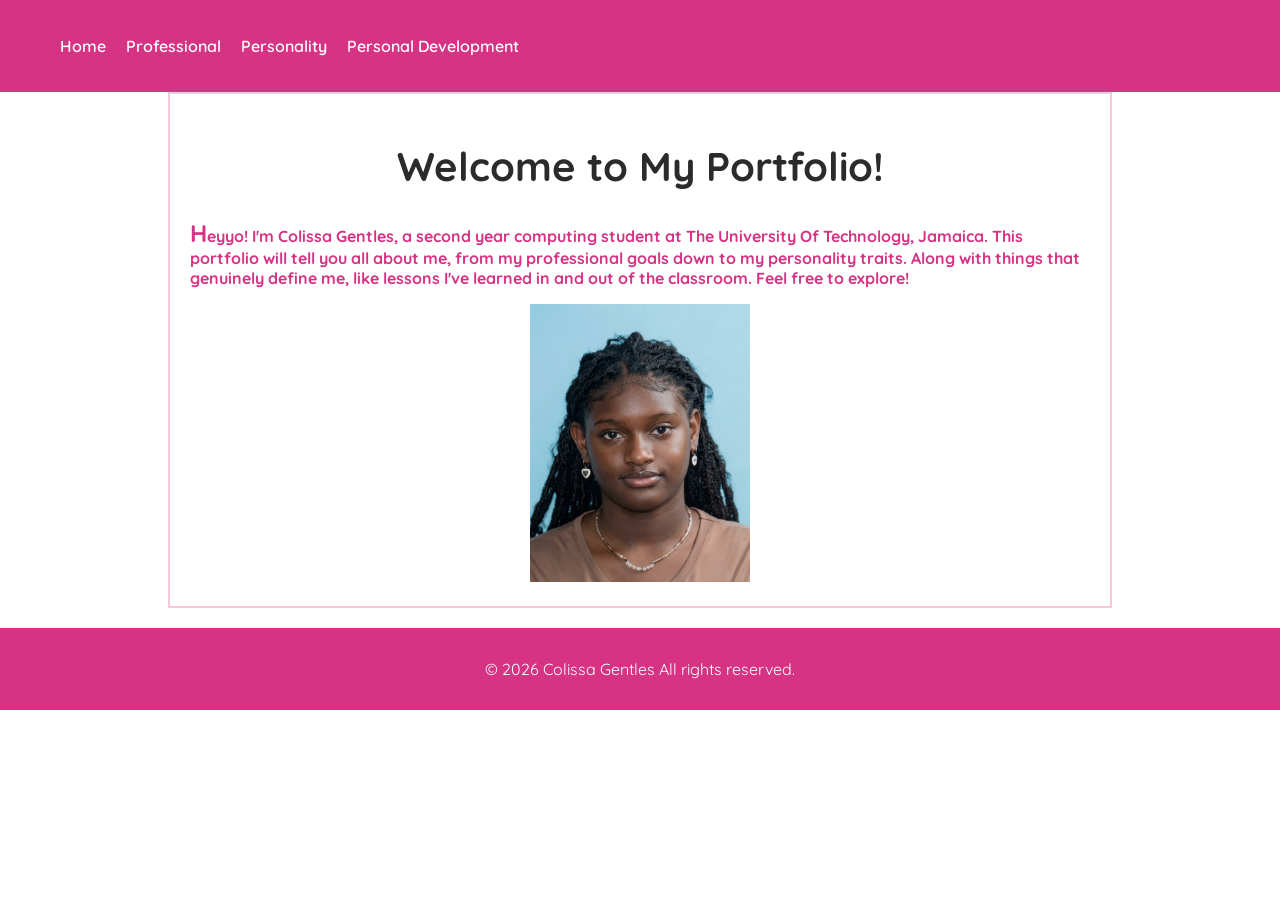
<file: 2501993_IA1_S1AY27/Codes/index.html>
<!DOCTYPE html>
<html lang="en">
<head>
    <meta charset="UTF-8">
    <meta name="viewport" content="width=device-width, initial-scale=1.0">
    <title>Colissa Gentles - Home</title>
    <link rel="icon" type="image/jpeg" href="../Assets/favicon.jpeg">
    <link rel="preconnect" href="https://fonts.googleapis.com">
    <link href="https://fonts.googleapis.com/css2?family=Quicksand:wght@400;500;600;700&display=swap" rel="stylesheet">
    <link rel="stylesheet" href="../style.css">
</head>
<body>
    <header>
        <nav>
            <ul>
                <li><a href="index.html">Home</a></li>
                <li><a href="professional.html">Professional</a></li>
                <li><a href="personality.html">Personality</a></li>
                <li><a href="development.html">Personal Development</a></li>
            </ul>
        </nav>
    </header>
    <main>
    <h1 id="main-heading">Welcome to My Portfolio!</h1>

    <p class="takeaway">Heyyo! I'm Colissa Gentles, a second year computing student at The University Of Technology, Jamaica. This portfolio will tell you all about me, from my professional goals down to my personality traits. Along with things that genuinely define me, like lessons I've learned in and out of the classroom. Feel free to explore!</p>

    <div style="text-align:center;">
        <a href="mailto:canuli@utech.edu.jm?subject=CIT2011 IA1 Submission - Colissa Gentles">
            <img src="../Assets/ID.jpeg" alt="My UTech Student ID" width="220">
        </a>
    </div>
</main>

<footer>
    <p>&copy; 2026 Colissa Gentles All rights reserved.</p>
</footer>
</html>
</file>
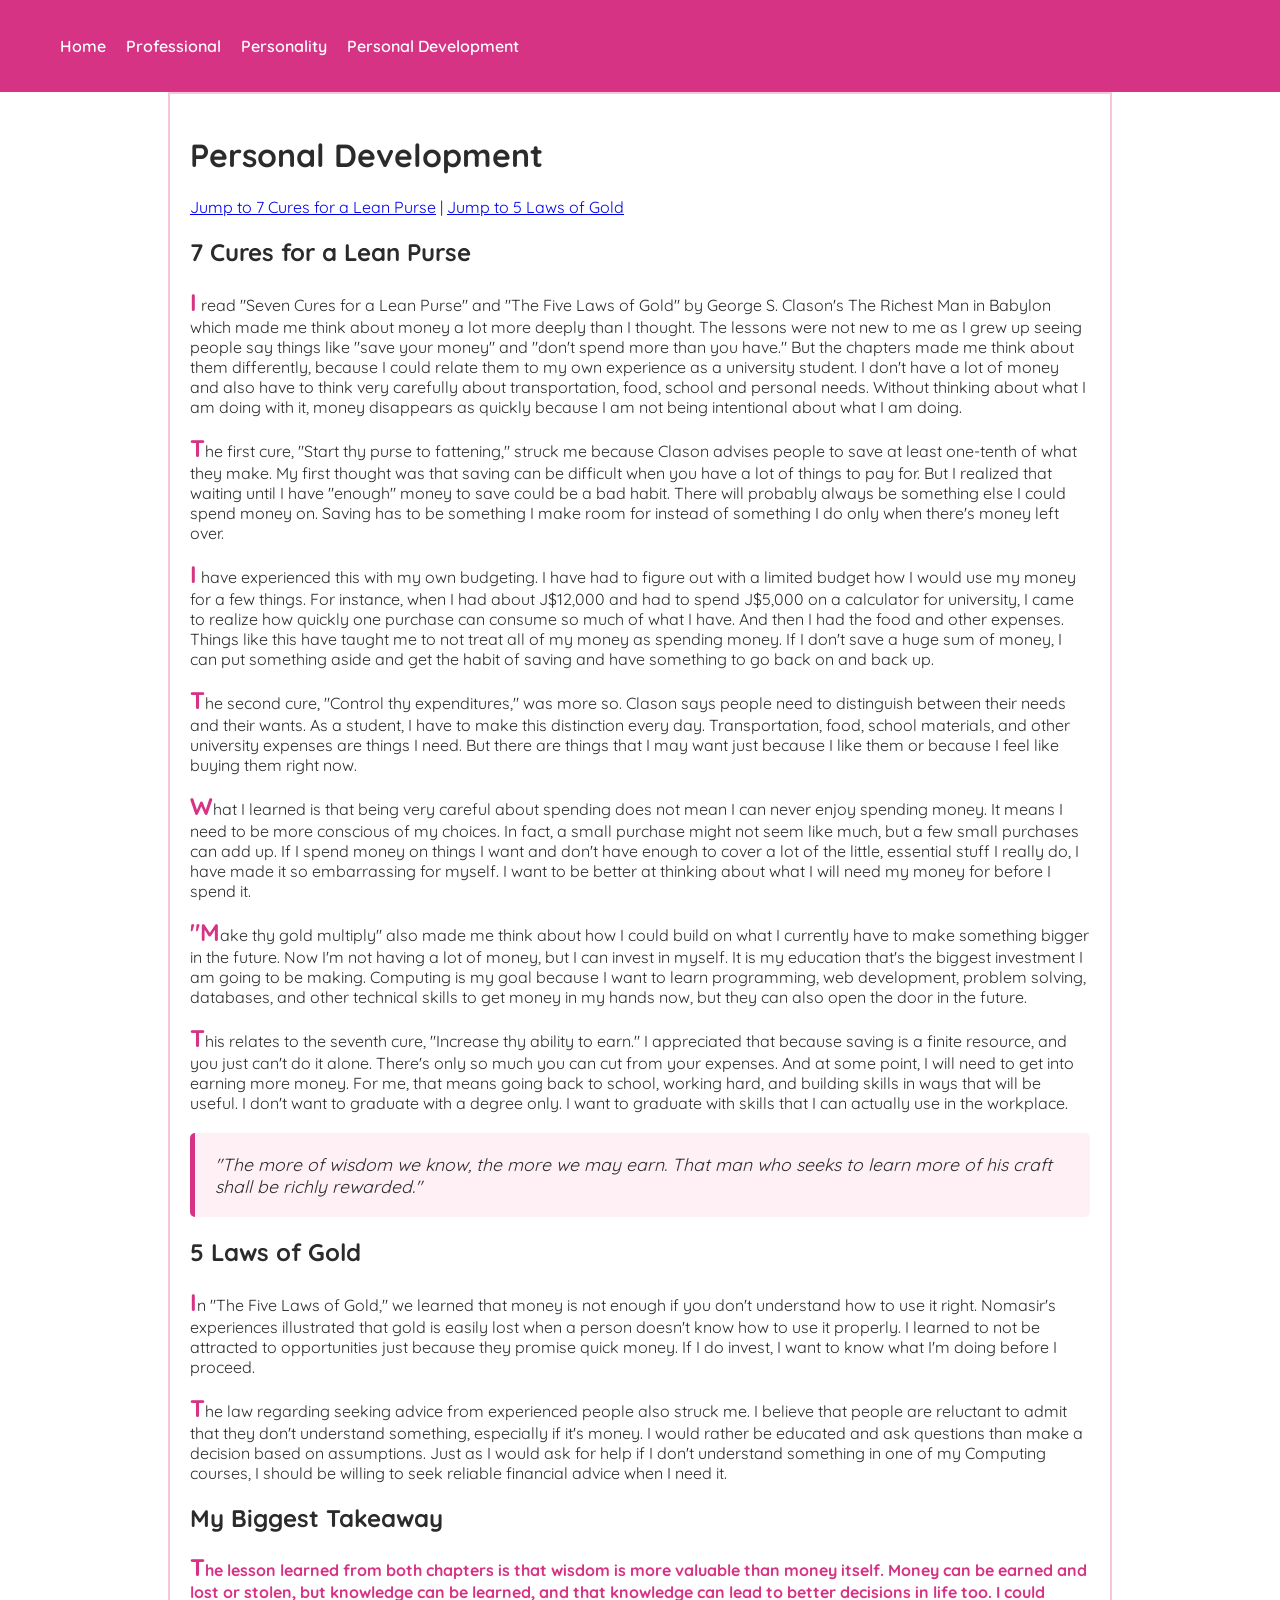
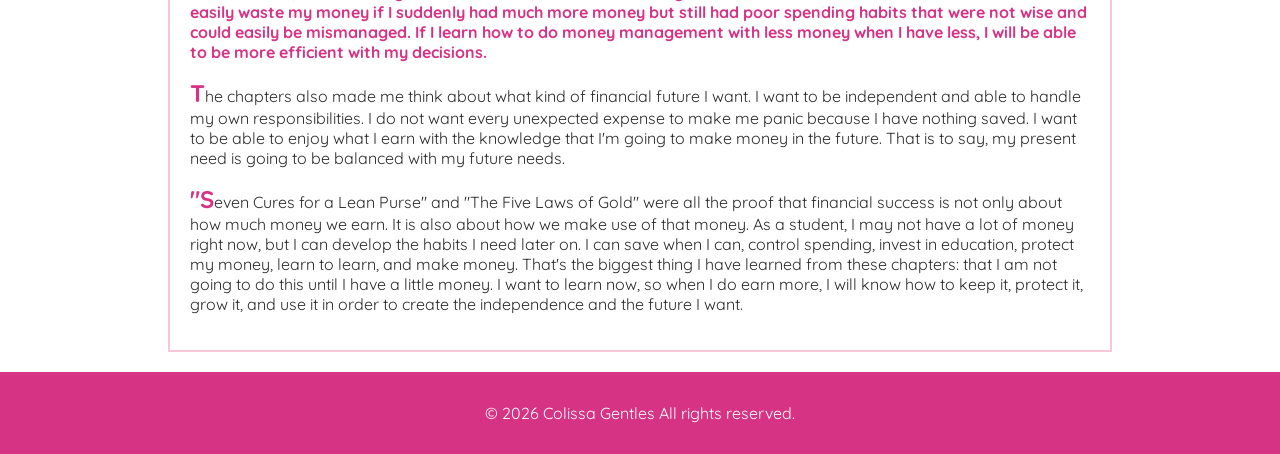
<file: 2501993_IA1_S1AY27/Codes/development.html>
<!DOCTYPE html>
<html lang="en">
<head>
    <meta charset="UTF-8">
    <meta name="viewport" content="width=device-width, initial-scale=1.0">
    <title>Colissa Gentles - Personal Development</title>
    <link rel="preconnect" href="https://fonts.googleapis.com">
    <link href="https://fonts.googleapis.com/css2?family=Quicksand:wght@400;500;600;700&display=swap" rel="stylesheet">
    <link rel="stylesheet" href="../style.css">
</head>
<body>
    <header>
        <nav>
            <ul>
                <li><a href="index.html">Home</a></li>
                <li><a href="professional.html">Professional</a></li>
                <li><a href="personality.html">Personality</a></li>
                <li><a href="development.html">Personal Development</a></li>
            </ul>
        </nav>
    </header>

    <main>
        <h1>Personal Development</h1>

        <nav class="page-nav">
            <a href="#lean-purse">Jump to 7 Cures for a Lean Purse</a> |
            <a href="#laws-of-gold">Jump to 5 Laws of Gold</a>
        </nav>

        <section id="lean-purse">
            <h2>7 Cures for a Lean Purse</h2>
            <p>I read "Seven Cures for a Lean Purse" and "The Five Laws of Gold" by George S. Clason's The Richest Man in Babylon which made me think about money a lot more deeply than I thought. The lessons were not new to me as I grew up seeing people say things like "save your money" and "don't spend more than you have." But the chapters made me think about them differently, because I could relate them to my own experience as a university student. I don't have a lot of money and also have to think very carefully about transportation, food, school and personal needs. Without thinking about what I am doing with it, money disappears as quickly because I am not being intentional about what I am doing.</p>

            <p>The first cure, "Start thy purse to fattening," struck me because Clason advises people to save at least one-tenth of what they make. My first thought was that saving can be difficult when you have a lot of things to pay for. But I realized that waiting until I have "enough" money to save could be a bad habit. There will probably always be something else I could spend money on. Saving has to be something I make room for instead of something I do only when there's money left over.</p>

            <p>I have experienced this with my own budgeting. I have had to figure out with a limited budget how I would use my money for a few things. For instance, when I had about J$12,000 and had to spend J$5,000 on a calculator for university, I came to realize how quickly one purchase can consume so much of what I have. And then I had the food and other expenses. Things like this have taught me to not treat all of my money as spending money. If I don't save a huge sum of money, I can put something aside and get the habit of saving and have something to go back on and back up.</p>

            <p>The second cure, "Control thy expenditures," was more so. Clason says people need to distinguish between their needs and their wants. As a student, I have to make this distinction every day. Transportation, food, school materials, and other university expenses are things I need. But there are things that I may want just because I like them or because I feel like buying them right now.</p>

            <p>What I learned is that being very careful about spending does not mean I can never enjoy spending money. It means I need to be more conscious of my choices. In fact, a small purchase might not seem like much, but a few small purchases can add up. If I spend money on things I want and don't have enough to cover a lot of the little, essential stuff I really do, I have made it so embarrassing for myself. I want to be better at thinking about what I will need my money for before I spend it.</p>

            <p>"Make thy gold multiply" also made me think about how I could build on what I currently have to make something bigger in the future. Now I'm not having a lot of money, but I can invest in myself. It is my education that's the biggest investment I am going to be making. Computing is my goal because I want to learn programming, web development, problem solving, databases, and other technical skills to get money in my hands now, but they can also open the door in the future.</p>

            <p>This relates to the seventh cure, "Increase thy ability to earn." I appreciated that because saving is a finite resource, and you just can't do it alone. There's only so much you can cut from your expenses. And at some point, I will need to get into earning more money. For me, that means going back to school, working hard, and building skills in ways that will be useful. I don't want to graduate with a degree only. I want to graduate with skills that I can actually use in the workplace.</p>
            <blockquote class="pull-quote">
    "The more of wisdom we know, the more we may earn. That man who seeks to learn more of his craft shall be richly rewarded."
</blockquote><s></s>
        </section>

        <section id="laws-of-gold">
            <h2>5 Laws of Gold</h2>
            <p>In "The Five Laws of Gold," we learned that money is not enough if you don't understand how to use it right. Nomasir's experiences illustrated that gold is easily lost when a person doesn't know how to use it properly. I learned to not be attracted to opportunities just because they promise quick money. If I do invest, I want to know what I'm doing before I proceed.</p>

            <p>The law regarding seeking advice from experienced people also struck me. I believe that people are reluctant to admit that they don't understand something, especially if it's money. I would rather be educated and ask questions than make a decision based on assumptions. Just as I would ask for help if I don't understand something in one of my Computing courses, I should be willing to seek reliable financial advice when I need it.</p>
        </section>

        <section id="takeaway">
            <h2>My Biggest Takeaway</h2>
            <p class="takeaway">The lesson learned from both chapters is that wisdom is more valuable than money itself. Money can be earned and lost or stolen, but knowledge can be learned, and that knowledge can lead to better decisions in life too. I could easily waste my money if I suddenly had much more money but still had poor spending habits that were not wise and could easily be mismanaged. If I learn how to do money management with less money when I have less, I will be able to be more efficient with my decisions.</p>

            <p>The chapters also made me think about what kind of financial future I want. I want to be independent and able to handle my own responsibilities. I do not want every unexpected expense to make me panic because I have nothing saved. I want to be able to enjoy what I earn with the knowledge that I'm going to make money in the future. That is to say, my present need is going to be balanced with my future needs.</p>

            <p>"Seven Cures for a Lean Purse" and "The Five Laws of Gold" were all the proof that financial success is not only about how much money we earn. It is also about how we make use of that money. As a student, I may not have a lot of money right now, but I can develop the habits I need later on. I can save when I can, control spending, invest in education, protect my money, learn to learn, and make money. That's the biggest thing I have learned from these chapters: that I am not going to do this until I have a little money. I want to learn now, so when I do earn more, I will know how to keep it, protect it, grow it, and use it in order to create the independence and the future I want.</p>
        </section>
    </main>

    <footer>
        <p>&copy; 2026 Colissa Gentles All rights reserved.</p>
    </footer>
</body>
</html>
</file>
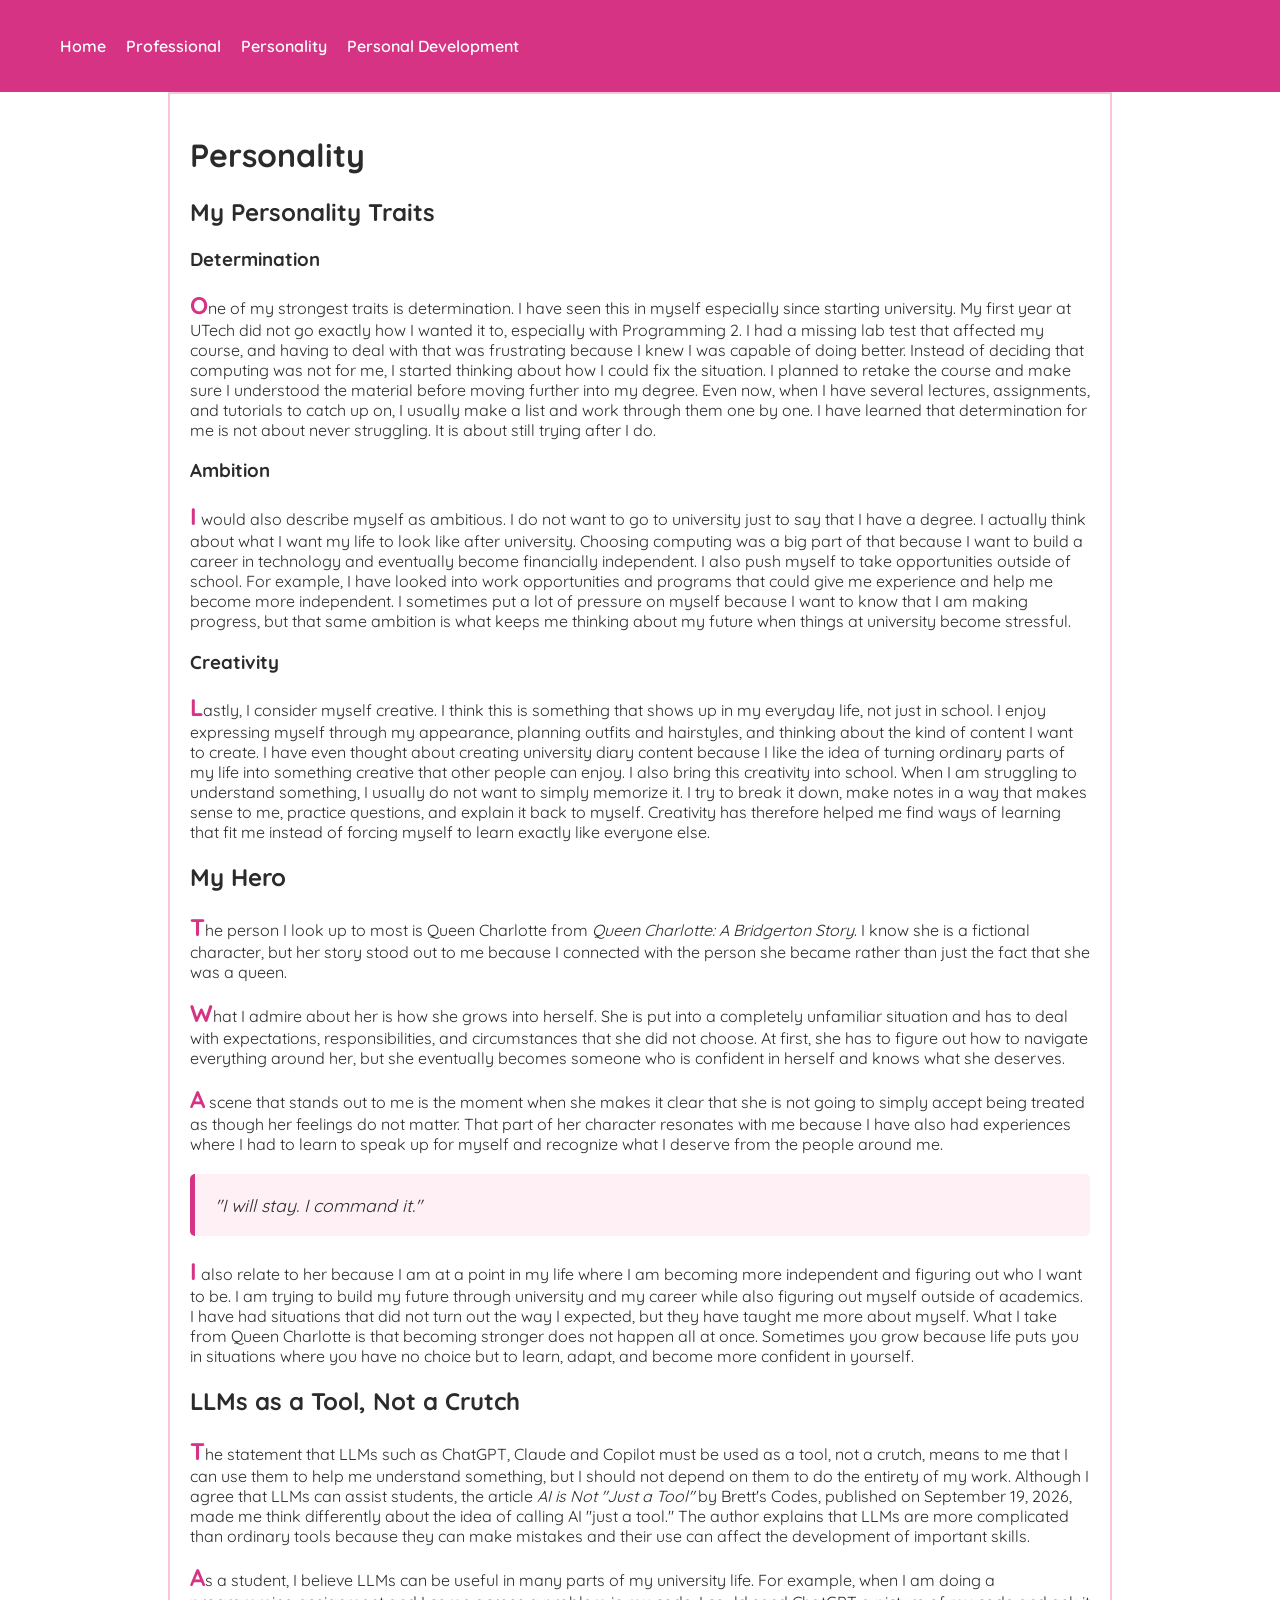
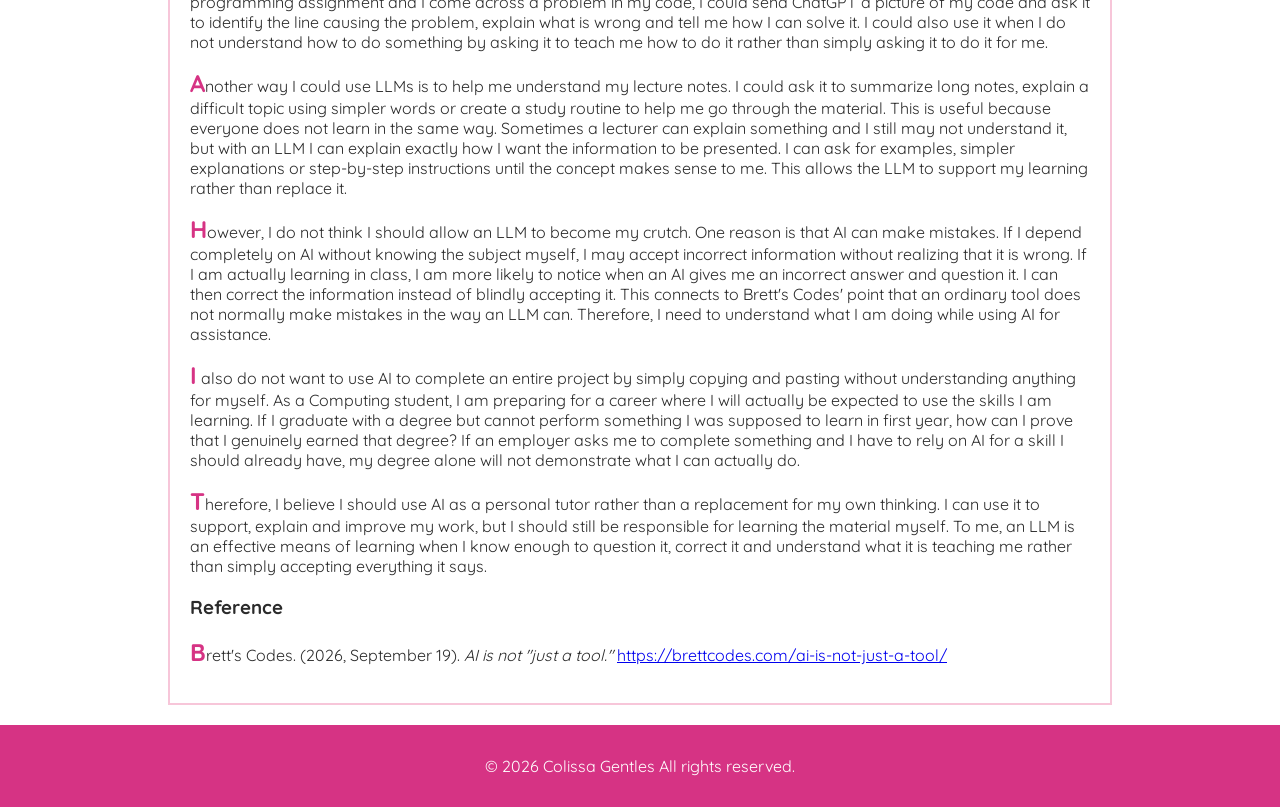
<file: 2501993_IA1_S1AY27/Codes/personality.html>
<!DOCTYPE html>
<html lang="en">
<head>
    <meta charset="UTF-8">
    <meta name="viewport" content="width=device-width, initial-scale=1.0">
    <title>Colissa Gentles - Personality</title>
    <link rel="preconnect" href="https://fonts.googleapis.com">
    <link href="https://fonts.googleapis.com/css2?family=Quicksand:wght@400;500;600;700&display=swap" rel="stylesheet">
    <link rel="stylesheet" href="../style.css">
</head>
<body>
    <header>
        <nav>
            <ul>
                <li><a href="index.html">Home</a></li>
                <li><a href="professional.html">Professional</a></li>
                <li><a href="personality.html">Personality</a></li>
                <li><a href="development.html">Personal Development</a></li>
            </ul>
        </nav>
    </header>

    <main>
        <h1>Personality</h1>

        <section id="traits">
            <h2>My Personality Traits</h2>

            <h3>Determination</h3>
            <p>One of my strongest traits is determination. I have seen this in myself especially since starting university. My first year at UTech did not go exactly how I wanted it to, especially with Programming 2. I had a missing lab test that affected my course, and having to deal with that was frustrating because I knew I was capable of doing better. Instead of deciding that computing was not for me, I started thinking about how I could fix the situation. I planned to retake the course and make sure I understood the material before moving further into my degree. Even now, when I have several lectures, assignments, and tutorials to catch up on, I usually make a list and work through them one by one. I have learned that determination for me is not about never struggling. It is about still trying after I do.</p>

            <h3>Ambition</h3>
            <p>I would also describe myself as ambitious. I do not want to go to university just to say that I have a degree. I actually think about what I want my life to look like after university. Choosing computing was a big part of that because I want to build a career in technology and eventually become financially independent. I also push myself to take opportunities outside of school. For example, I have looked into work opportunities and programs that could give me experience and help me become more independent. I sometimes put a lot of pressure on myself because I want to know that I am making progress, but that same ambition is what keeps me thinking about my future when things at university become stressful.</p>

            <h3>Creativity</h3>
            <p>Lastly, I consider myself creative. I think this is something that shows up in my everyday life, not just in school. I enjoy expressing myself through my appearance, planning outfits and hairstyles, and thinking about the kind of content I want to create. I have even thought about creating university diary content because I like the idea of turning ordinary parts of my life into something creative that other people can enjoy. I also bring this creativity into school. When I am struggling to understand something, I usually do not want to simply memorize it. I try to break it down, make notes in a way that makes sense to me, practice questions, and explain it back to myself. Creativity has therefore helped me find ways of learning that fit me instead of forcing myself to learn exactly like everyone else.</p>
        </section>

        <section id="hero">
            <h2>My Hero</h2>
            <p>The person I look up to most is Queen Charlotte from <em>Queen Charlotte: A Bridgerton Story</em>. I know she is a fictional character, but her story stood out to me because I connected with the person she became rather than just the fact that she was a queen.</p>

            <p>What I admire about her is how she grows into herself. She is put into a completely unfamiliar situation and has to deal with expectations, responsibilities, and circumstances that she did not choose. At first, she has to figure out how to navigate everything around her, but she eventually becomes someone who is confident in herself and knows what she deserves.</p>

            <p>A scene that stands out to me is the moment when she makes it clear that she is not going to simply accept being treated as though her feelings do not matter.
    That part of her character resonates with me because I have also had experiences where I had to learn to speak up for myself and recognize what I deserve from the people around me.</p>
    
    <blockquote class="pull-quote">
    "I will stay. I command it."
</blockquote>

              <s></s><p>I also relate to her because I am at a point in my life where I am becoming more independent and figuring out who I want to be. I am trying to build my future through university and my career while also figuring out myself outside of academics. I have had situations that did not turn out the way I expected, but they have taught me more about myself. What I take from Queen Charlotte is that becoming stronger does not happen all at once. Sometimes you grow because life puts you in situations where you have no choice but to learn, adapt, and become more confident in yourself.</p>
        </section>

        <section id="llm-essay">
            <h2>LLMs as a Tool, Not a Crutch</h2>

            <p>The statement that LLMs such as ChatGPT, Claude and Copilot must be used as a tool, not a crutch, means to me that I can use them to help me understand something, but I should not depend on them to do the entirety of my work. Although I agree that LLMs can assist students, the article <em>AI is Not "Just a Tool"</em> by Brett's Codes, published on September 19, 2026, made me think differently about the idea of calling AI "just a tool." The author explains that LLMs are more complicated than ordinary tools because they can make mistakes and their use can affect the development of important skills.</p>

            <p>As a student, I believe LLMs can be useful in many parts of my university life. For example, when I am doing a programming assignment and I come across a problem in my code, I could send ChatGPT a picture of my code and ask it to identify the line causing the problem, explain what is wrong and tell me how I can solve it. I could also use it when I do not understand how to do something by asking it to teach me how to do it rather than simply asking it to do it for me.</p>

            <p>Another way I could use LLMs is to help me understand my lecture notes. I could ask it to summarize long notes, explain a difficult topic using simpler words or create a study routine to help me go through the material. This is useful because everyone does not learn in the same way. Sometimes a lecturer can explain something and I still may not understand it, but with an LLM I can explain exactly how I want the information to be presented. I can ask for examples, simpler explanations or step-by-step instructions until the concept makes sense to me. This allows the LLM to support my learning rather than replace it.</p>

            <p>However, I do not think I should allow an LLM to become my crutch. One reason is that AI can make mistakes. If I depend completely on AI without knowing the subject myself, I may accept incorrect information without realizing that it is wrong. If I am actually learning in class, I am more likely to notice when an AI gives me an incorrect answer and question it. I can then correct the information instead of blindly accepting it. This connects to Brett's Codes' point that an ordinary tool does not normally make mistakes in the way an LLM can. Therefore, I need to understand what I am doing while using AI for assistance.</p>

            <p>I also do not want to use AI to complete an entire project by simply copying and pasting without understanding anything for myself. As a Computing student, I am preparing for a career where I will actually be expected to use the skills I am learning. If I graduate with a degree but cannot perform something I was supposed to learn in first year, how can I prove that I genuinely earned that degree? If an employer asks me to complete something and I have to rely on AI for a skill I should already have, my degree alone will not demonstrate what I can actually do.</p>

            <p>Therefore, I believe I should use AI as a personal tutor rather than a replacement for my own thinking. I can use it to support, explain and improve my work, but I should still be responsible for learning the material myself. To me, an LLM is an effective means of learning when I know enough to question it, correct it and understand what it is teaching me rather than simply accepting everything it says.</p>

            <h3>Reference</h3>
            <p>Brett's Codes. (2026, September 19). <em>AI is not "just a tool."</em> <a href="https://brettcodes.com/ai-is-not-just-a-tool/">https://brettcodes.com/ai-is-not-just-a-tool/</a></p>
        </section>
    </main>

    <footer>
        <p>&copy; 2026 Colissa Gentles All rights reserved.</p>
    </footer>
</body>
</html>
</file>
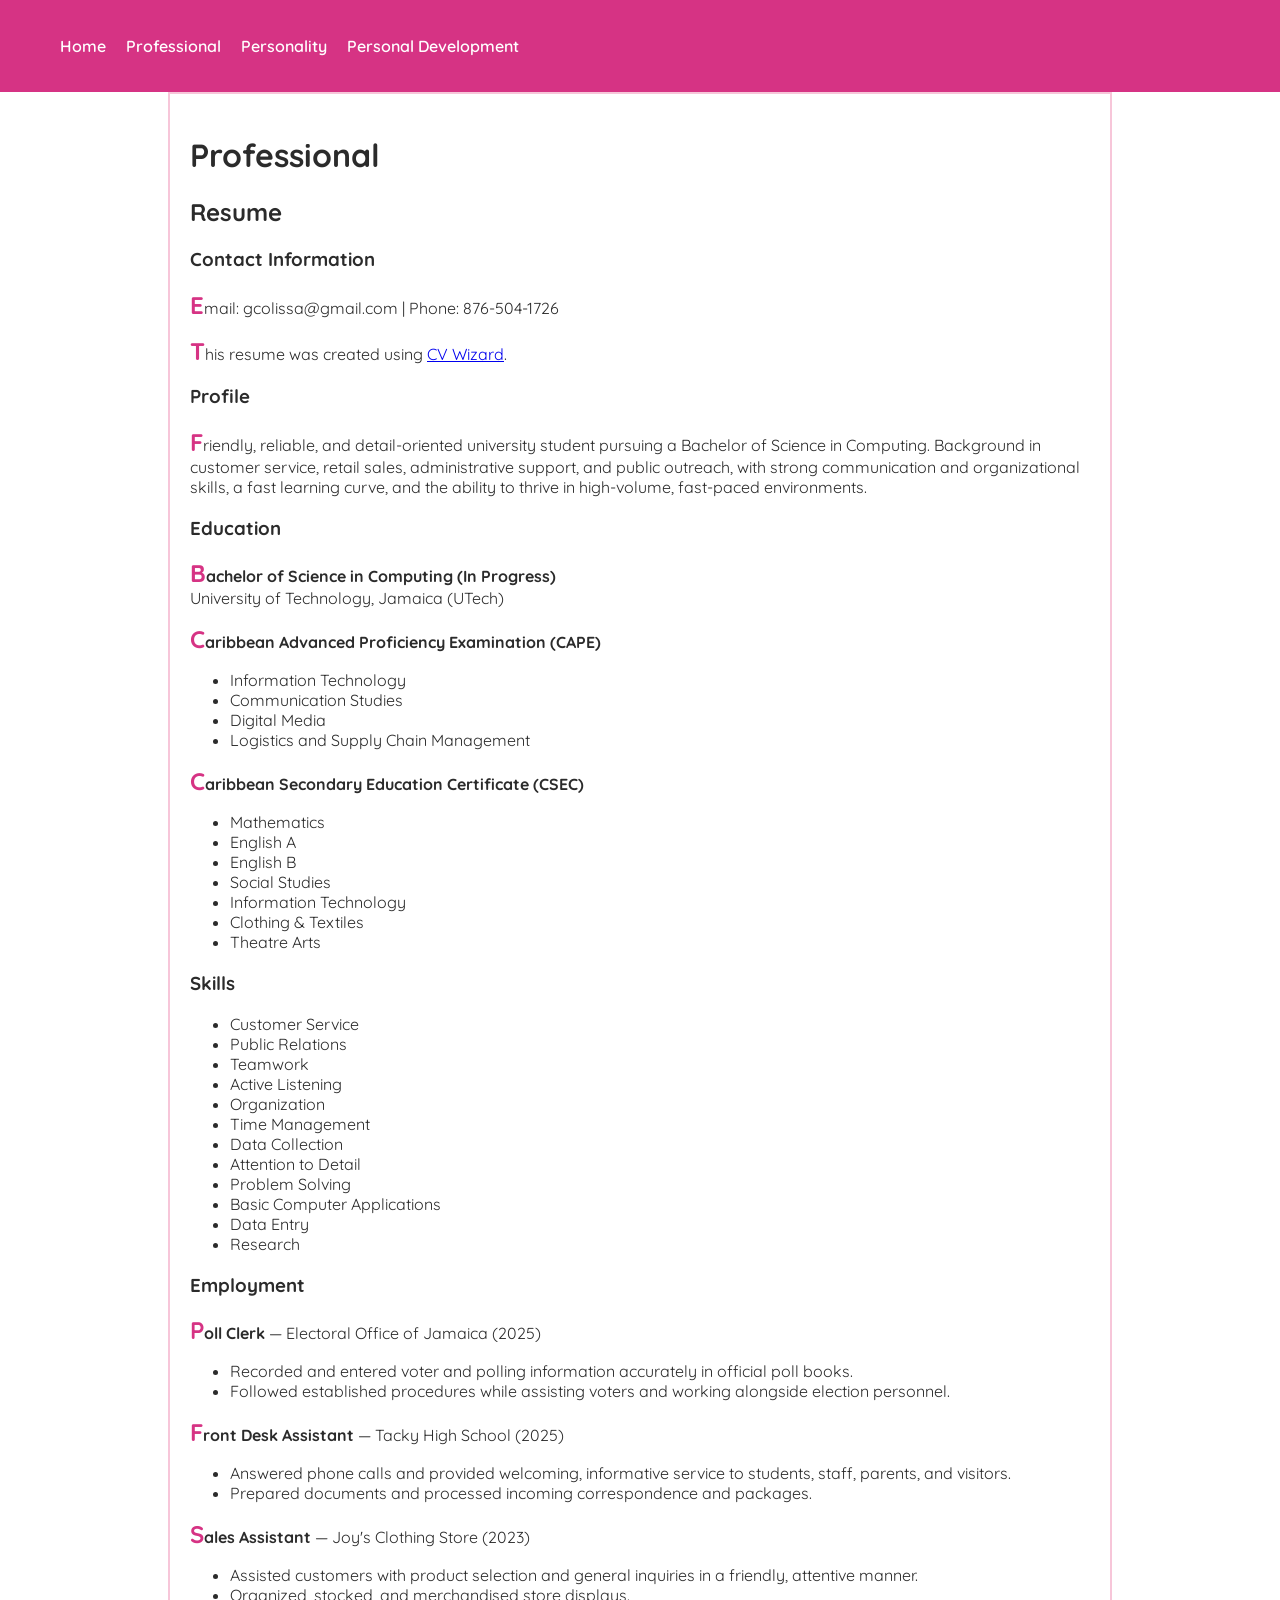
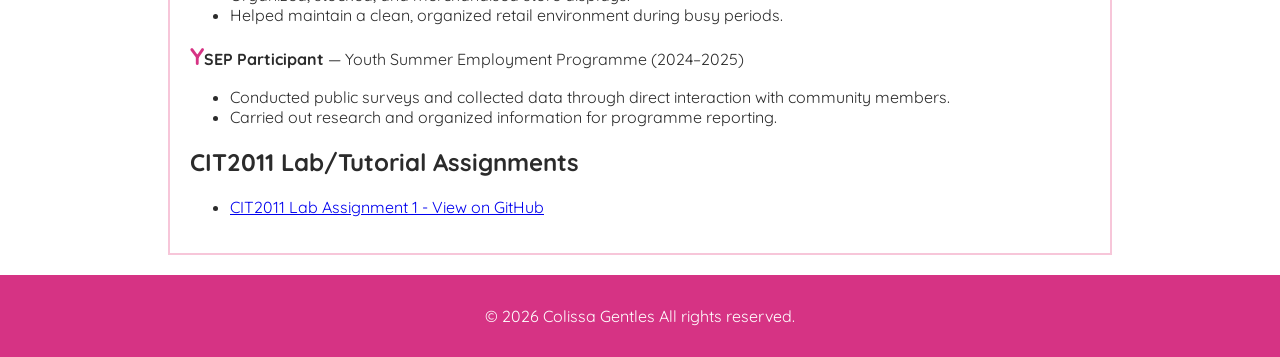
<file: 2501993_IA1_S1AY27/Codes/professional.html>
<!DOCTYPE html>
<html lang="en">
<head>
    <meta charset="UTF-8">
    <meta name="viewport" content="width=device-width, initial-scale=1.0">
    <title>Colissa Gentles - Professional</title>
    <link rel="preconnect" href="https://fonts.googleapis.com">
    <link href="https://fonts.googleapis.com/css2?family=Quicksand:wght@400;500;600;700&display=swap" rel="stylesheet">
    <link rel="stylesheet" href="../style.css">
</head>
<body>
    <header>
        <nav>
            <ul>
                <li><a href="index.html">Home</a></li>
                <li><a href="professional.html">Professional</a></li>
                <li><a href="personality.html">Personality</a></li>
                <li><a href="development.html">Personal Development</a></li>
            </ul>
        </nav>
    </header>

    <main>
        <h1>Professional</h1>
      
<section id="resume">
    <h2>Resume</h2>

    <h3>Contact Information</h3>
    <p>Email: gcolissa@gmail.com | Phone: 876-504-1726</p>

    <p>This resume was created using <a href="https://www.cvwizard.com" target="_blank">CV Wizard</a>.</p>

    <h3>Profile</h3>
    <p>Friendly, reliable, and detail-oriented university student pursuing a Bachelor of Science in Computing. Background in customer service, retail sales, administrative support, and public outreach, with strong communication and organizational skills, a fast learning curve, and the ability to thrive in high-volume, fast-paced environments.</p>

    <h3>Education</h3>
    <p><strong>Bachelor of Science in Computing (In Progress)</strong><br>
    University of Technology, Jamaica (UTech)</p>

    <p><strong>Caribbean Advanced Proficiency Examination (CAPE)</strong></p>
    <ul>
        <li>Information Technology</li>
        <li>Communication Studies</li>
        <li>Digital Media</li>
        <li>Logistics and Supply Chain Management</li>
    </ul>

    <p><strong>Caribbean Secondary Education Certificate (CSEC)</strong></p>
    <ul>
        <li>Mathematics</li>
        <li>English A</li>
        <li>English B</li>
        <li>Social Studies</li>
        <li>Information Technology</li>
        <li>Clothing & Textiles</li>
        <li>Theatre Arts</li>
    </ul>

    <h3>Skills</h3>
    <ul>
        <li>Customer Service</li>
        <li>Public Relations</li>
        <li>Teamwork</li>
        <li>Active Listening</li>
        <li>Organization</li>
        <li>Time Management</li>
        <li>Data Collection</li>
        <li>Attention to Detail</li>
        <li>Problem Solving</li>
        <li>Basic Computer Applications</li>
        <li>Data Entry</li>
        <li>Research</li>
    </ul>

    <h3>Employment</h3>

    <p><strong>Poll Clerk</strong> — Electoral Office of Jamaica (2025)</p>
    <ul>
        <li>Recorded and entered voter and polling information accurately in official poll books.</li>
        <li>Followed established procedures while assisting voters and working alongside election personnel.</li>
    </ul>

    <p><strong>Front Desk Assistant</strong> — Tacky High School (2025)</p>
    <ul>
        <li>Answered phone calls and provided welcoming, informative service to students, staff, parents, and visitors.</li>
        <li>Prepared documents and processed incoming correspondence and packages.</li>
    </ul>

    <p><strong>Sales Assistant</strong> — Joy's Clothing Store (2023)</p>
    <ul>
        <li>Assisted customers with product selection and general inquiries in a friendly, attentive manner.</li>
        <li>Organized, stocked, and merchandised store displays.</li>
        <li>Helped maintain a clean, organized retail environment during busy periods.</li>
    </ul>

    <p><strong>YSEP Participant</strong> — Youth Summer Employment Programme (2024–2025)</p>
    <ul>
        <li>Conducted public surveys and collected data through direct interaction with community members.</li>
        <li>Carried out research and organized information for programme reporting.</li>
    </ul>
</section>

<section id="assignments">
    <h2>CIT2011 Lab/Tutorial Assignments</h2>
    <ul>
       <li><a href="https://github.com/ColissaGentles/My-Student-Profile-First-Lab" target="_blank">CIT2011 Lab Assignment 1 - View on GitHub</a></li> 
    </ul>
</section>
    </main>

    <footer>
        <p>&copy; 2026 Colissa Gentles All rights reserved.</p>
    </footer>
</body>
</html>
</file>
<file: 2501993_IA1_S1AY27/style.css>
:root {
    --primary-color: #d63384;
    --secondary-color: #f7c6d9;
    --text-color: #2b2b2b;
    --background-color: #ffffff;
    --accent-light: #fff0f5;
    --font-main: 'Quicksand', sans-serif;
}

body {
    background-color: var(--background-color);
    color: var(--text-color);
    font-family: var(--font-main);
    margin: 0;
}

.takeaway {
    color: var(--primary-color);
    font-weight: 700;
}

#main-heading {
    font-size: 2.5rem;
    text-align: center;
}

nav ul {
    list-style: none;
    display: flex;
    gap: 20px;
}

nav a:hover {
    color: var(--secondary-color);
}

main p::first-letter {
    font-size: 1.5em;
    font-weight: 700;
    color: var(--primary-color);
}

main {
    border: 2px solid var(--secondary-color);
    padding: 20px;
}

header {
    background-color: var(--primary-color);
    padding: 20px;
}

nav ul li a {
    color: white;
    text-decoration: none;
    font-weight: 600;
}

main {
    padding: 20px;
    max-width: 900px;
    margin: 0 auto;
}

.pull-quote {
    background-color: var(--accent-light);
    border-left: 5px solid var(--primary-color);
    padding: 20px;
    margin: 20px 0;
    font-style: italic;
    font-size: 1.1em;
    border-radius: 5px;
} 

@media (max-width: 600px) {
    nav ul {
        flex-direction: column;
        gap: 10px;
        text-align: center;
    }

    header {
        padding: 15px;
    }

    main {
        padding: 15px;
        margin: 0 10px;
    }

    #main-heading {
        font-size: 1.8rem;
    }

    img {
        max-width: 100%;
        height: auto;
    }
}

footer {
    background-color: var(--primary-color);
    padding: 15px;
    text-align: center;
    color: white;
    margin-top: 20px;
}
</file>
